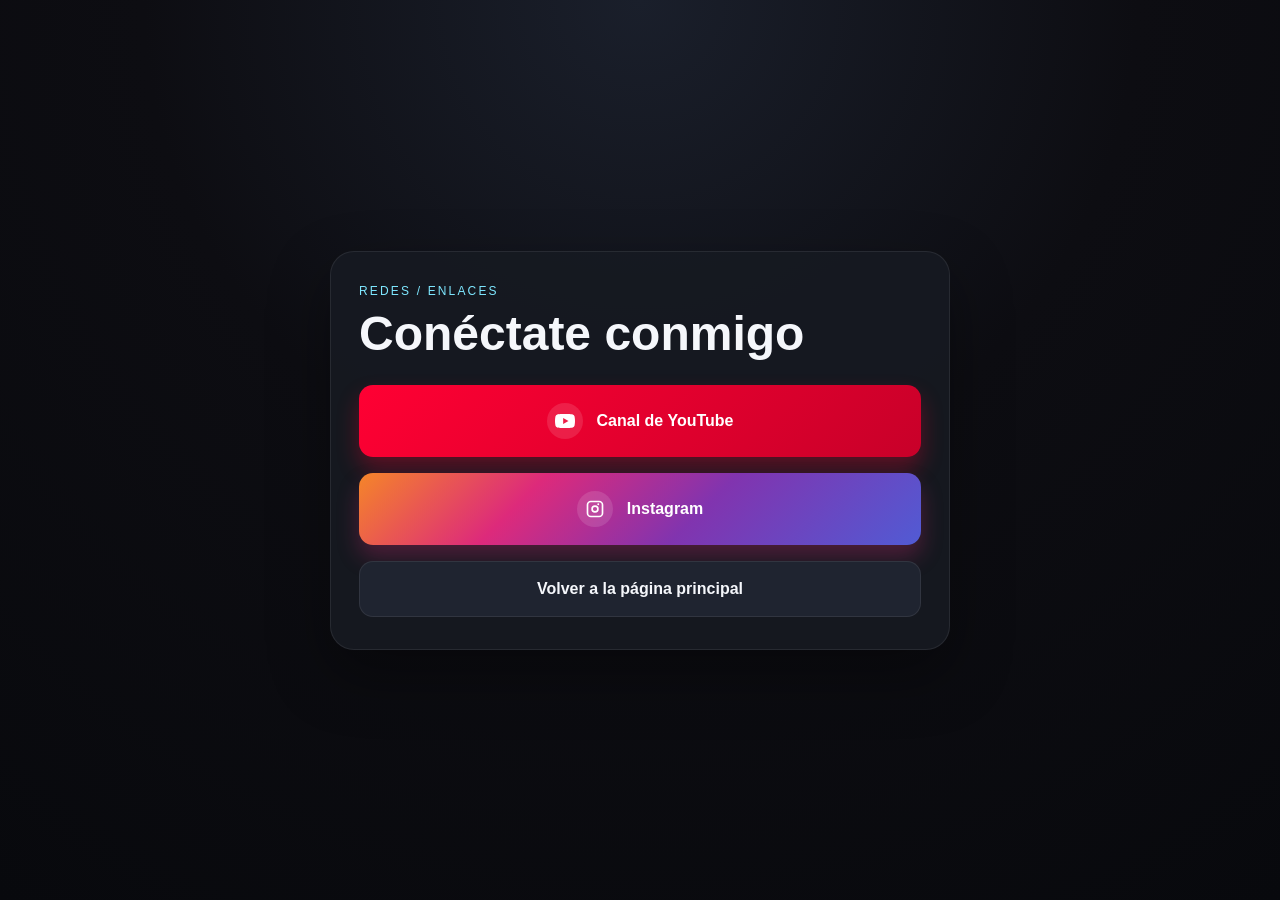
<file: enlaces/index.html>
<!DOCTYPE html>
<html lang="es">
  <head>
    <meta charset="UTF-8" />
    <meta name="viewport" content="width=device-width, initial-scale=1.0" />
    <title>Enlaces</title>
    <link rel="stylesheet" href="styles.css" />
  </head>
  <body>
    <main class="container">
      <div class="card">
        <p class="label">Redes / enlaces</p>
        <h1>Conéctate conmigo</h1>

        <ul class="links">
          <li>
            <a href="https://www.youtube.com/channel/UChlcP8cK-LwW4lBMIzJ3PnA" target="_blank" rel="noopener noreferrer" class="link-btn youtube">
              <span class="icon" aria-hidden="true">
                <svg viewBox="0 0 24 24" role="img" aria-label="YouTube">
                  <path d="M23.5 6.5a3.1 3.1 0 0 0-2.2-2.2C19.5 3.7 12 3.7 12 3.7s-7.5 0-9.3.6A3.1 3.1 0 0 0 .5 6.5 32.3 32.3 0 0 0 0 12a32.3 32.3 0 0 0 .5 5.5 3.1 3.1 0 0 0 2.2 2.2c1.8.6 9.3.6 9.3.6s7.5 0 9.3-.6a3.1 3.1 0 0 0 2.2-2.2A32.3 32.3 0 0 0 24 12a32.3 32.3 0 0 0-.5-5.5ZM9.8 15.7V8.3l6.4 3.7-6.4 3.7Z"/>
                </svg>
              </span>
              <span class="text">Canal de YouTube</span>
            </a>
          </li>

          <li>
            <a href="https://www.instagram.com/ygomasterduel/?hl=es" target="_blank" rel="noopener noreferrer" class="link-btn instagram">
              <span class="icon" aria-hidden="true">
                <svg viewBox="0 0 24 24" role="img" aria-label="Instagram">
                  <path d="M7 2h10a5 5 0 0 1 5 5v10a5 5 0 0 1-5 5H7a5 5 0 0 1-5-5V7a5 5 0 0 1 5-5Zm0 2a3 3 0 0 0-3 3v10a3 3 0 0 0 3 3h10a3 3 0 0 0 3-3V7a3 3 0 0 0-3-3H7Zm5 3.5A4.5 4.5 0 1 1 7.5 12 4.5 4.5 0 0 1 12 7.5Zm0 2A2.5 2.5 0 1 0 14.5 12 2.5 2.5 0 0 0 12 9.5Zm5-3.2a1.1 1.1 0 1 1-1.1-1.1 1.1 1.1 0 0 1 1.1 1.1Z"/>
                </svg>
              </span>
              <span class="text">Instagram</span>
            </a>
          </li>

          <li>
            <a href="../index.html" class="link-btn secondary">Volver a la página principal</a>
          </li>
        </ul>
      </div>
    </main>
  </body>
</html>
</file>
<file: enlaces/styles.css>
:root {
  --bg: #0d0d12;
  --panel: #171a22;
  --panel-soft: #1f2430;
  --text: #f5f7fb;
  --muted: #b7bfd0;
  --youtube: #ff0033;
  --youtube-dark: #c80029;
  --accent: #7ee7ff;
}

* {
  box-sizing: border-box;
}

body {
  margin: 0;
  min-height: 100vh;
  display: grid;
  place-items: center;
  font-family: Arial, Helvetica, sans-serif;
  background: radial-gradient(circle at top, #1a1f2b 0%, var(--bg) 45%, #08090d 100%);
  color: var(--text);
}

.container {
  width: min(90vw, 620px);
}

.card {
  background: rgba(23, 26, 34, 0.9);
  border: 1px solid rgba(255, 255, 255, 0.08);
  border-radius: 24px;
  padding: 32px 28px;
  box-shadow: 0 24px 60px rgba(0, 0, 0, 0.35);
}

.label {
  margin: 0 0 8px;
  font-size: 12px;
  letter-spacing: 0.18em;
  text-transform: uppercase;
  color: var(--accent);
}

h1 {
  margin: 0 0 24px;
  font-size: clamp(2rem, 4vw, 3rem);
}

.links {
  list-style: none;
  padding: 0;
  margin: 0;
  display: grid;
  gap: 16px;
}

.link-btn {
  display: flex;
  align-items: center;
  justify-content: center;
  gap: 14px;
  width: 100%;
  padding: 18px 20px;
  border-radius: 14px;
  text-decoration: none;
  font-weight: 700;
  transition: transform 0.2s ease, box-shadow 0.2s ease, opacity 0.2s ease;
}

.link-btn:hover {
  transform: translateY(-2px);
}

.youtube {
  background: linear-gradient(135deg, var(--youtube) 0%, var(--youtube-dark) 100%);
  color: white;
  box-shadow: 0 12px 22px rgba(255, 0, 51, 0.3);
}

.instagram {
  background: linear-gradient(135deg, #f58529 0%, #dd2a7b 30%, #8134af 60%, #515bd4 100%);
  color: white;
  box-shadow: 0 12px 22px rgba(221, 42, 123, 0.28);
}

.secondary {
  background: var(--panel-soft);
  color: var(--text);
  border: 1px solid rgba(255, 255, 255, 0.08);
}

.icon {
  display: inline-flex;
  width: 36px;
  height: 36px;
  align-items: center;
  justify-content: center;
  border-radius: 50%;
  background: rgba(255, 255, 255, 0.12);
}

.icon svg {
  width: 20px;
  height: 20px;
  fill: currentColor;
}

.text {
  font-size: 1rem;
}
</file>
